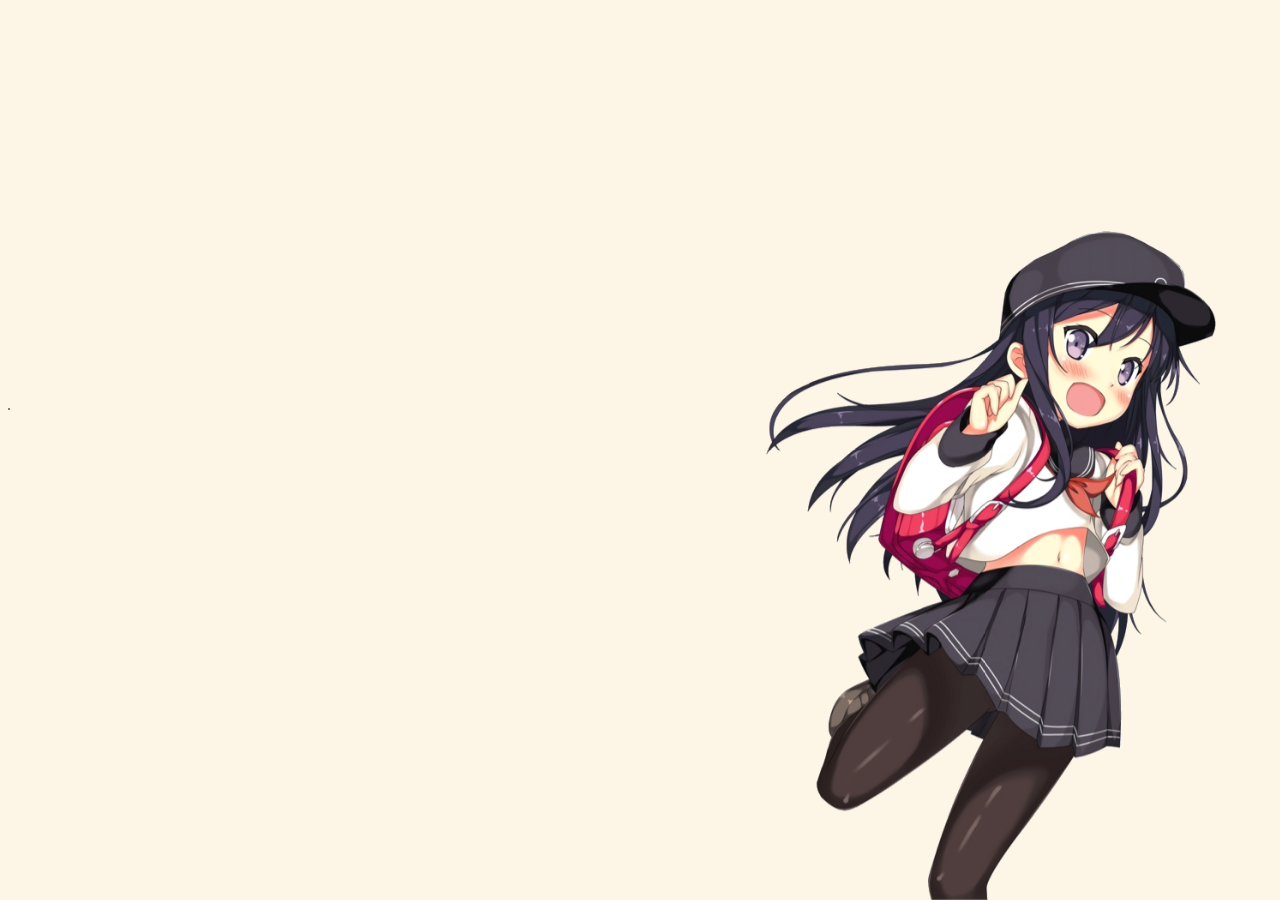
<file: lolisearch.html>
<!DOCTYPE html>
<html lang="en">
<head>
        <meta charset="utf-8">
        <meta name="viewport" content="width=device-width, initial-scale=1, shrink-to-fit=no">

        <link rel="stylesheet" href="https://stackpath.bootstrapcdn.com/bootstrap/4.1.3/css/bootstrap.min.css" integrity="sha384-MCw98/SFnGE8fJT3GXwEOngsV7Zt27NXFoaoApmYm81iuXoPkFOJwJ8ERdknLPMO" crossorigin="anonymous">
        <link rel="stylesheet" href="css/base.css">
        <link rel="icon" href="resources/favicon.png">
        <title>Lolidex</title>
</head>
<body>
    <img class="lolidown" src="resources/lolish.png">
    <div class="container">
            <div class="col-lg-9 col-md-3 col-sm-2 row justify-content-center hcenter">
                <div class="media">
                    <img class="lolimage rounded" id="lolimage">
                    <table class="table table-hover table-bordered lolist">
                        <tbody id="lolist"></tbody>
                    </table>
                </div>
            </div>
    </div>

    <script src="https://code.jquery.com/jquery-3.3.1.slim.min.js" integrity="sha384-q8i/X+965DzO0rT7abK41JStQIAqVgRVzpbzo5smXKp4YfRvH+8abtTE1Pi6jizo" crossorigin="anonymous"></script>
    <script src="https://cdnjs.cloudflare.com/ajax/libs/popper.js/1.14.3/umd/popper.min.js" integrity="sha384-ZMP7rVo3mIykV+2+9J3UJ46jBk0WLaUAdn689aCwoqbBJiSnjAK/l8WvCWPIPm49" crossorigin="anonymous"></script>
    <script src="https://stackpath.bootstrapcdn.com/bootstrap/4.1.3/js/bootstrap.min.js" integrity="sha384-ChfqqxuZUCnJSK3+MXmPNIyE6ZbWh2IMqE241rYiqJxyMiZ6OW/JmZQ5stwEULTy" crossorigin="anonymous"></script>
    <script src="javascript/lolinfo.js"></script>
</body>
</html>
</file>
<file: css/base.css>
.hcenter {
    margin-top: 45vh;
    transform: translateY(-50%); 
}

.lolidown {
    position: fixed;
    bottom: 0;
    right: 5vw;
    height: auto;
    width: 50vh;

    /* prevents the user from dragging the image in multiple browsers */
    -webkit-user-drag: none;
    -khtml-user-drag: none;
    -moz-user-drag: none;
    -o-user-drag: none;
}

.lolimage {
    height: auto;
    width: auto;
    top:0;
    bottom: 0;

    margin: auto;
    background: #ffffff;
    border: 1px solid grey;
}

.lolist {
    background: #ffffff;
    height: 100%;
}

.search-btn {
    margin-left: 10px;
}

.search-error {
    margin-top: 10px;
}

body {
    background-color: #fdf5e6;
}
</file>
